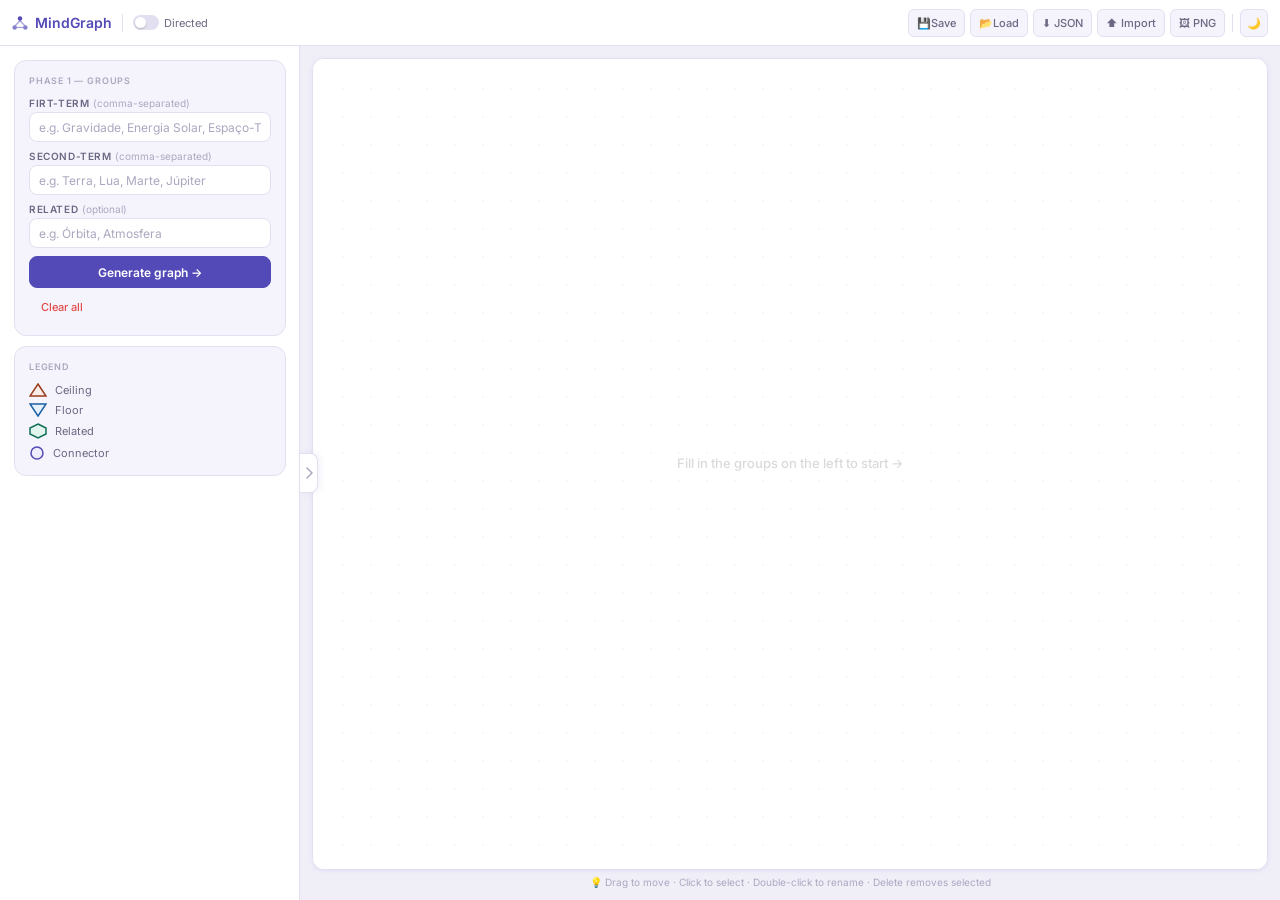
<file: index.html>
<!DOCTYPE html>
<html lang="pt-BR" data-theme="light">
<head>
  <meta charset="UTF-8" />
  <meta name="viewport" content="width=device-width, initial-scale=1.0" />
  <title>MindGraph</title>
  <link rel="preconnect" href="https://fonts.googleapis.com" />
  <link href="https://fonts.googleapis.com/css2?family=Inter:wght@400;500;600&display=swap" rel="stylesheet" />
  <link rel="stylesheet" href="style.css" />
</head>
<body class="sidebar-open">
<div id="app">

  <!-- Topbar -->
  <div class="topbar">
    <div class="brand">
      <svg width="16" height="16" viewBox="0 0 18 18" fill="none">
        <circle cx="9" cy="4" r="2.5" fill="currentColor"/>
        <circle cx="3" cy="14" r="2.5" fill="currentColor" opacity=".7"/>
        <circle cx="15" cy="14" r="2.5" fill="currentColor" opacity=".7"/>
        <line x1="9" y1="6.5" x2="3.8" y2="11.8" stroke="currentColor" stroke-width="1.5" opacity=".5"/>
        <line x1="9" y1="6.5" x2="14.2" y2="11.8" stroke="currentColor" stroke-width="1.5" opacity=".5"/>
        <line x1="5.5" y1="14" x2="12.5" y2="14" stroke="currentColor" stroke-width="1.5" opacity=".5"/>
      </svg>
      MindGraph
    </div>
    <div class="sep"></div>
    <label class="toggle-wrap">
      <input type="checkbox" id="directed-toggle" />
      <span class="lbl-hide">Directed</span>
    </label>
    <div class="topbar-right">
      <button class="ico-btn" id="save-btn">💾 <span class="lbl-hide">Save</span></button>
      <button class="ico-btn" id="load-btn">📂 <span class="lbl-hide">Load</span></button>
      <button class="ico-btn" id="export-json-btn">⬇ JSON</button>
      <button class="ico-btn" id="import-json-btn">⬆ Import</button>
      <button class="ico-btn" id="export-png-btn">🖼 PNG</button>
      <div class="sep"></div>
      <button class="ico-btn icon-only" id="theme-btn" title="Toggle dark mode">🌙</button>
    </div>
    <input type="file" id="import-file-input" accept=".json" style="display:none" />
  </div>

  <!-- Main -->
  <div class="main">

    <!-- Sidebar -->
    <div id="sidebar">
      <div class="sidebar-inner">

        <!-- Phase 1 -->
        <div class="card" id="phase1-panel">
          <div class="card-title">Phase 1 — Groups</div>
          <div class="field">
            <label>Firt-term <span>(comma-separated)</span></label>
            <input type="text" id="input-teto" placeholder="e.g. Gravidade, Energia Solar, Espaço-Tempo " />
          </div>
          <div class="field">
            <label>Second-term <span>(comma-separated)</span></label>
            <input type="text" id="input-piso" placeholder="e.g. Terra, Lua, Marte, Júpiter " />
          </div>
          <div class="field">
            <label>Related <span>(optional)</span></label>
            <input type="text" id="input-rel" placeholder="e.g. Órbita, Atmosfera" />
          </div>
          <div class="row">
            <button class="btn btn-primary" id="start-btn">Generate graph →</button>
          </div>
          <div class="row" style="margin-top:5px">
            <button class="btn btn-danger" id="reset-btn">Clear all</button>
          </div>
        </div>

        <!-- Phase 2 -->
        <div class="card" id="phase2-panel">
          <div class="card-title">Phase 2 — Connections</div>
          <div id="pair-status">
            <span id="pair-counter">Pair 1 of 6</span>
            <div id="progress-bar-wrap"><div id="progress-bar" style="width:0%"></div></div>
          </div>
          <div id="pair-prompt">
            <span class="pair-node" id="node-a-label">A</span>
            <span class="pair-arrow">↔</span>
            <span class="pair-node" id="node-b-label">B</span>
          </div>
          <div class="field">
            <input type="text" id="input-meio" placeholder="Connecting concept (Enter)" />
          </div>
          <div class="row">
            <button class="btn btn-primary" id="confirm-btn" style="flex:1;width:auto">✓ Confirm</button>
            <button class="btn btn-ghost" id="skip-btn">Skip →</button>
          </div>
          <div class="row" style="margin-top:3px">
            <button class="btn btn-ghost" id="reset-btn2">← Restart</button>
          </div>
          <div id="done-msg">
            <span class="done-text">✓ Round <span id="round-num">1</span> done!</span>
            <button class="btn btn-success" id="next-round-btn">Next round →</button>
            <span id="no-pairs-msg" style="display:none;font-size:11px;color:var(--text3)">Graph complete!</span>
          </div>
        </div>

        <!-- Legend -->
        <div class="card">
          <div class="card-title">Legend</div>
          <div class="legend">
            <div class="legend-item">
              <svg width="18" height="14"><polygon points="9,1 17,13 1,13" fill="#FAECE7" stroke="#993C1D" stroke-width="1.5"/></svg>
              Ceiling
            </div>
            <div class="legend-item">
              <svg width="18" height="14"><polygon points="9,13 17,1 1,1" fill="#E6F1FB" stroke="#185FA5" stroke-width="1.5"/></svg>
              Floor
            </div>
            <div class="legend-item">
              <svg width="18" height="16"><polygon points="9,1 17,5 17,11 9,15 1,11 1,5" fill="#E1F5EE" stroke="#0F6E56" stroke-width="1.5"/></svg>
              Related
            </div>
            <div class="legend-item">
              <svg width="16" height="16"><circle cx="8" cy="8" r="6" fill="#EEEDFE" stroke="#534AB7" stroke-width="1.5"/></svg>
              Connector
            </div>
          </div>
        </div>

      </div>
    </div>

    <!-- Sidebar toggle handle -->
    <button id="sidebar-toggle" aria-label="Toggle sidebar">
      <svg width="8" height="12" viewBox="0 0 8 12" fill="none" stroke="currentColor" stroke-width="1.5" stroke-linecap="round">
        <polyline points="6,1 1,6 6,11"/>
      </svg>
    </button>

    <!-- Canvas area -->
    <div id="canvas-area">
      <div id="canvas-wrap">
        <canvas id="graph-canvas"></canvas>
      </div>
      <div id="hint">💡 Drag to move · Click to select · Double-click to rename · Delete removes selected</div>
    </div>

  </div>
</div>
<script src="script.js"></script>
</body>
</html>
</file>
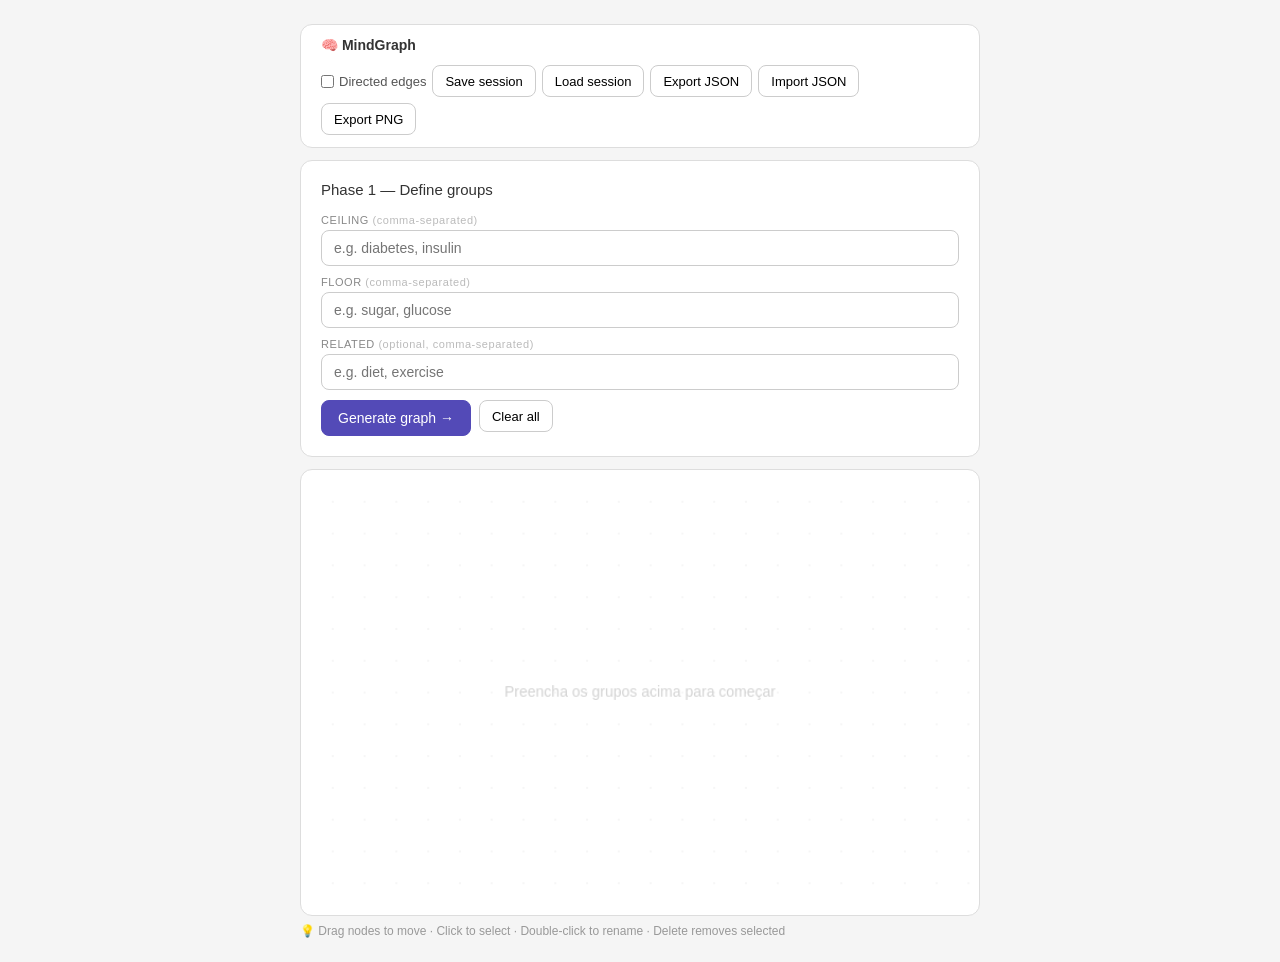
<file: AlgoritimoGrafos/WebFront/index.html>
<!DOCTYPE html>
<html lang="pt-BR">
<head>
  <meta charset="UTF-8" />
  <meta name="viewport" content="width=device-width, initial-scale=1.0"/>
  <title>MindGraph</title>
  <link rel="stylesheet" href="style.css" />
</head>
<body>
<div id="app">

  <!-- Toolbar -->
  <div class="panel toolbar-panel">
    <span style="font-weight:600;font-size:14px;color:#333">🧠 MindGraph</span>
    <div class="toolbar-actions">
      <label class="toggle-label">
        <input type="checkbox" id="directed-toggle" />
        Directed edges
      </label>
      <button id="save-btn">Save session</button>
      <button id="load-btn">Load session</button>
      <button id="export-json-btn">Export JSON</button>
      <button id="import-json-btn">Import JSON</button>
      <button id="export-png-btn">Export PNG</button>
    </div>
    <input type="file" id="import-file-input" accept=".json" style="display:none" />
  </div>

  <!-- Fase 1 -->
  <div class="panel" id="phase1-panel">
    <h2>Phase 1 — Define groups</h2>
    <div id="phase1-form">
      <div class="field-group">
        <label>Ceiling <span style="color:#bbb;font-weight:400;text-transform:none">(comma-separated)</span></label>
        <input type="text" id="input-teto" placeholder="e.g. diabetes, insulin" />
      </div>
      <div class="field-group">
        <label>Floor <span style="color:#bbb;font-weight:400;text-transform:none">(comma-separated)</span></label>
        <input type="text" id="input-piso" placeholder="e.g. sugar, glucose" />
      </div>
      <div class="field-group">
        <label>Related <span style="color:#bbb;font-weight:400;text-transform:none">(optional, comma-separated)</span></label>
        <input type="text" id="input-rel" placeholder="e.g. diet, exercise" />
      </div>
    </div>
    <div id="form-actions">
      <button id="start-btn">Generate graph →</button>
      <button id="reset-btn">Clear all</button>
    </div>
  </div>

  <!-- Fase 2 -->
  <div class="panel" id="phase2-panel">
    <h2>Phase 2 — Build connections</h2>
    <div id="pair-status">
      <span id="pair-counter">Pair 1 of 6</span>
      <div id="progress-bar-wrap"><div id="progress-bar" style="width:0%"></div></div>
    </div>
    <div id="pair-prompt">
      <span class="pair-node" id="node-a-label">A</span>
      <span class="pair-arrow">↔</span>
      <span class="pair-node" id="node-b-label">B</span>
    </div>
    <div style="display:flex;gap:8px;margin-bottom:10px">
      <input type="text" id="input-meio" placeholder="Connecting concept (Enter to confirm)" style="flex:1" />
    </div>
    <div id="phase2-actions">
      <button id="confirm-btn">Confirm</button>
      <button id="skip-btn">Skip →</button>
      <button id="reset-btn2" style="margin-left:auto">← Restart</button>
    </div>
    <div id="done-msg" style="margin-top:10px;display:none;align-items:center;gap:10px">
      <span style="color:#0F6E56;font-weight:500">✓ Round <span id="round-num">1</span> done!</span>
      <button id="next-round-btn" style="background:#0F6E56;color:#fff;border-color:#0F6E56">Next round →</button>
      <span id="no-pairs-msg" style="display:none;color:#999;font-size:13px">No new pairs — graph complete!</span>
    </div>
  </div>

  <!-- Grafo -->
  <div id="canvas-wrap">
    <canvas id="graph-canvas"></canvas>
  </div>
  <div id="hint">💡 Drag nodes to move · Click to select · Double-click to rename · Delete removes selected</div>

</div>
<script src="script.js"></script>
</body>
</html>
</file>
<file: style.css>
@import url('https://fonts.googleapis.com/css2?family=Inter:wght@400;500;600&display=swap');

*, *::before, *::after { box-sizing: border-box; margin: 0; padding: 0; }

/* ── TOKENS ── */
:root {
  --bg:        #F0EFF8;
  --surface:   #FFFFFF;
  --surface2:  #F5F4FC;
  --border:    #E2E0F0;
  --text:      #1A1829;
  --text2:     #6B6883;
  --text3:     #AAA8C0;
  --accent:    #534AB7;
  --accent-h:  #443da0;
  --accent-lo: #EEEDFE;
  --danger:    #E24B4A;
  --success:   #0F6E56;
  --shadow:    0 1px 4px rgba(83, 74, 183, 0.10);
  --r:         12px;
  --rs:        8px;
  --tr:        0.2s ease;
  --sidebar-w: 300px;
}

[data-theme="dark"] {
  --bg:        #12111A;
  --surface:   #1E1C2B;
  --surface2:  #252336;
  --border:    #2E2B42;
  --text:      #EDEAF8;
  --text2:     #8E8AAD;
  --text3:     #55526E;
  --accent:    #7F77DD;
  --accent-h:  #9189E8;
  --accent-lo: #252046;
  --danger:    #F07070;
  --success:   #2CC49A;
  --shadow:    0 2px 8px rgba(0, 0, 0, 0.4);
}

/* ── BASE ── */
html, body { height: 100%; overflow: hidden; }

body {
  font-family: 'Inter', sans-serif;
  background: var(--bg);
  color: var(--text);
  transition: background var(--tr), color var(--tr);
}

/* ── APP SHELL ── */
#app {
  display: flex;
  flex-direction: column;
  height: 100vh;
}

/* ── TOPBAR ── */
.topbar {
  display: flex;
  align-items: center;
  gap: 8px;
  padding: 0 12px;
  height: 46px;
  flex-shrink: 0;
  background: var(--surface);
  border-bottom: 1px solid var(--border);
  transition: background var(--tr), border-color var(--tr);
  z-index: 10;
}

.brand {
  display: flex;
  align-items: center;
  gap: 7px;
  font-weight: 600;
  font-size: 14px;
  color: var(--accent);
  white-space: nowrap;
}
.brand svg { flex-shrink: 0; }

.sep {
  width: 1px;
  height: 18px;
  background: var(--border);
  flex-shrink: 0;
  margin: 0 2px;
}

.topbar-right {
  display: flex;
  align-items: center;
  gap: 5px;
  margin-left: auto;
  flex-wrap: wrap;
}

/* ── TOGGLE ── */
.toggle-wrap {
  display: flex;
  align-items: center;
  gap: 5px;
  font-size: 11px;
  color: var(--text2);
  cursor: pointer;
  user-select: none;
  white-space: nowrap;
}

.toggle-wrap input[type="checkbox"] {
  appearance: none;
  width: 26px;
  height: 15px;
  border-radius: 8px;
  background: var(--border);
  cursor: pointer;
  position: relative;
  transition: background 0.2s;
  flex-shrink: 0;
}
.toggle-wrap input[type="checkbox"]::after {
  content: '';
  position: absolute;
  left: 2px;
  top: 1.5px;
  width: 11px;
  height: 11px;
  border-radius: 50%;
  background: #fff;
  transition: left 0.2s;
  box-shadow: 0 1px 2px rgba(0, 0, 0, .2);
}
.toggle-wrap input[type="checkbox"]:checked { background: var(--accent); }
.toggle-wrap input[type="checkbox"]:checked::after { left: 13px; }

/* ── TOOLBAR BUTTONS ── */
.ico-btn {
  display: flex;
  align-items: center;
  justify-content: center;
  height: 28px;
  min-width: 28px;
  padding: 0 8px;
  border: 1px solid var(--border);
  border-radius: 6px;
  font-size: 11px;
  font-weight: 500;
  font-family: inherit;
  background: var(--surface2);
  color: var(--text2);
  cursor: pointer;
  white-space: nowrap;
  transition: background var(--tr), color var(--tr), border-color var(--tr);
}
.ico-btn:hover { background: var(--accent-lo); color: var(--accent); border-color: var(--accent); }
.ico-btn.icon-only { padding: 0; width: 28px; }

/* ── MAIN AREA ── */
.main {
  display: flex;
  flex: 1;
  min-height: 0;
  position: relative;
  overflow: hidden;
}

/* ── SIDEBAR ── */
#sidebar {
  width: var(--sidebar-w);
  flex-shrink: 0;
  background: var(--surface);
  border-right: 1px solid var(--border);
  display: flex;
  flex-direction: column;
  overflow: hidden;
  transition: width var(--tr), opacity var(--tr), background var(--tr), border-color var(--tr);
  z-index: 5;
}
#sidebar.collapsed {
  width: 0;
  opacity: 0;
  pointer-events: none;
}

.sidebar-inner {
  width: var(--sidebar-w);
  flex-shrink: 0;
  display: flex;
  flex-direction: column;
  height: 100%;
  overflow-y: auto;
  padding: 14px;
  gap: 10px;
}
.sidebar-inner::-webkit-scrollbar { width: 3px; }
.sidebar-inner::-webkit-scrollbar-thumb { background: var(--border); border-radius: 4px; }

/* ── SIDEBAR TOGGLE HANDLE ── */
#sidebar-toggle {
  position: absolute;
  left: 0;
  top: 50%;
  transform: translateY(-50%);
  width: 18px;
  height: 40px;
  z-index: 20;
  background: var(--surface);
  border: 1px solid var(--border);
  border-left: none;
  border-radius: 0 8px 8px 0;
  cursor: pointer;
  display: flex;
  align-items: center;
  justify-content: center;
  transition: left var(--tr), background var(--tr), border-color var(--tr);
  box-shadow: 2px 0 6px rgba(83, 74, 183, .08);
}
#sidebar-toggle:hover { background: var(--accent-lo); }
#sidebar-toggle svg { transition: transform var(--tr); color: var(--text3); }

body.sidebar-open #sidebar-toggle { left: var(--sidebar-w); }
body.sidebar-open #sidebar-toggle svg { transform: scaleX(-1); }

/* ── CANVAS AREA ── */
#canvas-area {
  flex: 1;
  min-width: 0;
  display: flex;
  flex-direction: column;
  padding: 12px;
  gap: 6px;
}

#canvas-wrap {
  flex: 1;
  min-height: 0;
  border-radius: var(--r);
  border: 1px solid var(--border);
  background: var(--surface);
  overflow: hidden;
  box-shadow: var(--shadow);
  transition: background var(--tr), border-color var(--tr);
}

#graph-canvas { display: block; width: 100%; height: 100%; }

#hint {
  font-size: 10px;
  color: var(--text3);
  text-align: center;
  flex-shrink: 0;
  padding: 0 8px;
}

/* ── CARDS ── */
.card {
  background: var(--surface2);
  border: 1px solid var(--border);
  border-radius: var(--r);
  padding: 14px;
  transition: background var(--tr), border-color var(--tr);
}
.card-title {
  font-size: 9px;
  font-weight: 600;
  letter-spacing: .09em;
  text-transform: uppercase;
  color: var(--text3);
  margin-bottom: 11px;
}

/* ── FORM FIELDS ── */
.field { display: flex; flex-direction: column; gap: 3px; margin-bottom: 8px; }

.field label {
  font-size: 10px;
  font-weight: 600;
  text-transform: uppercase;
  letter-spacing: .06em;
  color: var(--text2);
}
.field label span { text-transform: none; font-weight: 400; color: var(--text3); letter-spacing: 0; }

input[type="text"] {
  width: 100%;
  height: 30px;
  border: 1px solid var(--border);
  border-radius: var(--rs);
  padding: 0 9px;
  font-size: 12px;
  font-family: inherit;
  background: var(--surface);
  color: var(--text);
  outline: none;
  transition: border-color var(--tr), background var(--tr);
}
input[type="text"]:focus { border-color: var(--accent); }
input[type="text"]::placeholder { color: var(--text3); }
input[type="text"]:disabled { opacity: .5; cursor: not-allowed; }

/* ── BUTTONS ── */
button { font-family: inherit; cursor: pointer; transition: background var(--tr), color var(--tr), border-color var(--tr); }

.btn {
  display: inline-flex;
  align-items: center;
  justify-content: center;
  height: 28px;
  padding: 0 11px;
  border: 1px solid var(--border);
  border-radius: var(--rs);
  font-size: 11px;
  font-weight: 500;
  background: var(--surface);
  color: var(--text2);
  white-space: nowrap;
}
.btn:hover { background: var(--accent-lo); color: var(--accent); border-color: var(--accent); }

.btn-primary {
  background: var(--accent);
  color: #fff;
  border-color: var(--accent);
  height: 32px;
  font-size: 12px;
  font-weight: 600;
  width: 100%;
}
.btn-primary:hover { background: var(--accent-h); border-color: var(--accent-h); }

.btn-success { background: var(--success); color: #fff; border-color: var(--success); }
.btn-success:hover { opacity: .88; }

.btn-ghost { background: transparent; color: var(--text3); border-color: transparent; }
.btn-ghost:hover { background: var(--surface2); color: var(--text2); border-color: var(--border); }

.btn-danger { background: transparent; color: var(--danger); border-color: transparent; font-size: 11px; }
.btn-danger:hover { background: rgba(226, 75, 74, .08); border-color: var(--danger); }

.row { display: flex; gap: 6px; margin-top: 4px; align-items: center; }

/* ── PHASE 2 ── */
#phase2-panel { display: none; }

#pair-status { display: flex; align-items: center; gap: 8px; margin-bottom: 10px; }
#pair-counter { font-size: 11px; color: var(--text3); white-space: nowrap; }
#progress-bar-wrap { flex: 1; height: 3px; background: var(--border); border-radius: 2px; overflow: hidden; }
#progress-bar { height: 100%; background: var(--accent); transition: width .35s ease; }

#pair-prompt { display: flex; align-items: center; gap: 7px; margin-bottom: 10px; flex-wrap: wrap; }
.pair-node {
  padding: 3px 9px;
  border-radius: 20px;
  font-size: 11px;
  font-weight: 600;
  border: 1.5px solid var(--accent);
  color: var(--accent);
  background: var(--accent-lo);
}
.pair-arrow { color: var(--text3); font-size: 15px; }

#done-msg { display: none; margin-top: 10px; align-items: center; gap: 8px; flex-wrap: wrap; }
.done-text { font-size: 12px; color: var(--success); font-weight: 600; }

/* ── LEGEND ── */
.legend { display: flex; flex-direction: column; gap: 6px; }
.legend-item { display: flex; align-items: center; gap: 8px; font-size: 11px; color: var(--text2); }

/* ── RESPONSIVE ── */
@media (max-width: 640px) {
  :root { --sidebar-w: 85vw; }
  .topbar { padding: 0 8px; gap: 5px; }
  #hint { display: none; }
  .lbl-hide { display: none; }
}
</file>
<file: AlgoritimoGrafos/WebFront/style.css>
* { box-sizing: border-box; margin: 0; padding: 0; }
body { font-family: sans-serif; background: #f5f5f5; padding: 1.5rem; color: #222; }
#app { max-width: 680px; margin: 0 auto; }

.panel {
  background: #fff;
  border: 1px solid #ddd;
  border-radius: 12px;
  padding: 1.25rem;
  margin-bottom: 12px;
}
.panel h2 { font-size: 15px; font-weight: 500; margin-bottom: 1rem; color: #333; }

.toolbar-panel {
  display: flex;
  align-items: center;
  gap: 12px;
  flex-wrap: wrap;
  padding: 0.75rem 1.25rem;
}
.toolbar-actions {
  display: flex;
  gap: 6px;
  flex-wrap: wrap;
  align-items: center;
  margin-left: auto;
}
.toggle-label {
  display: flex;
  align-items: center;
  gap: 5px;
  font-size: 13px;
  color: #555;
  cursor: pointer;
  user-select: none;
}
.toggle-label input { cursor: pointer; accent-color: #534AB7; }

#phase1-form .field-group { display: flex; flex-direction: column; gap: 4px; margin-bottom: 10px; }
#phase1-form label { font-size: 11px; font-weight: 500; text-transform: uppercase; letter-spacing: 0.05em; color: #888; }

input[type="text"] {
  width: 100%; height: 36px; border: 1px solid #ccc; border-radius: 8px;
  padding: 0 12px; font-size: 14px; outline: none; transition: border-color 0.2s;
}
input[type="text"]:focus { border-color: #7F77DD; }

#form-actions { display: flex; gap: 8px; margin-top: 4px; }

button {
  height: 32px; padding: 0 12px; border: 1px solid #ccc; border-radius: 8px;
  font-size: 13px; background: #fff; cursor: pointer; transition: background 0.15s;
  white-space: nowrap;
}
button:hover { background: #f0f0f0; }

#start-btn { background: #534AB7; color: #fff; border-color: #534AB7; height: 36px; padding: 0 16px; font-size: 14px; }
#start-btn:hover { background: #443da0; }

#phase2-panel { display: none; }

#pair-status {
  font-size: 12px; color: #999; margin-bottom: 10px;
  display: flex; align-items: center; gap: 10px;
}
#progress-bar-wrap {
  flex: 1; height: 4px; background: #eee; border-radius: 2px; overflow: hidden;
}
#progress-bar { height: 100%; background: #534AB7; border-radius: 2px; transition: width 0.3s; }

#pair-prompt {
  display: flex; align-items: center; gap: 8px; margin-bottom: 10px; flex-wrap: wrap;
}
.pair-node {
  padding: 4px 12px; border-radius: 20px; font-size: 13px; font-weight: 500;
  border: 1.5px solid #534AB7; color: #3C3489; background: #EEEDFE;
}
.pair-arrow { color: #bbb; font-size: 18px; }

#phase2-actions { display: flex; gap: 8px; }
#confirm-btn { background: #534AB7; color: #fff; border-color: #534AB7; }
#confirm-btn:hover { background: #443da0; }
#skip-btn { color: #999; }

#done-msg { display: none; font-size: 14px; color: #0F6E56; font-weight: 500; }

#canvas-wrap {
  border: 1px solid #ddd; border-radius: 12px; overflow: hidden; background: #fff;
}
canvas { display: block; width: 100%; cursor: default; }
#hint { margin-top: 8px; font-size: 12px; color: #999; }
</file>
